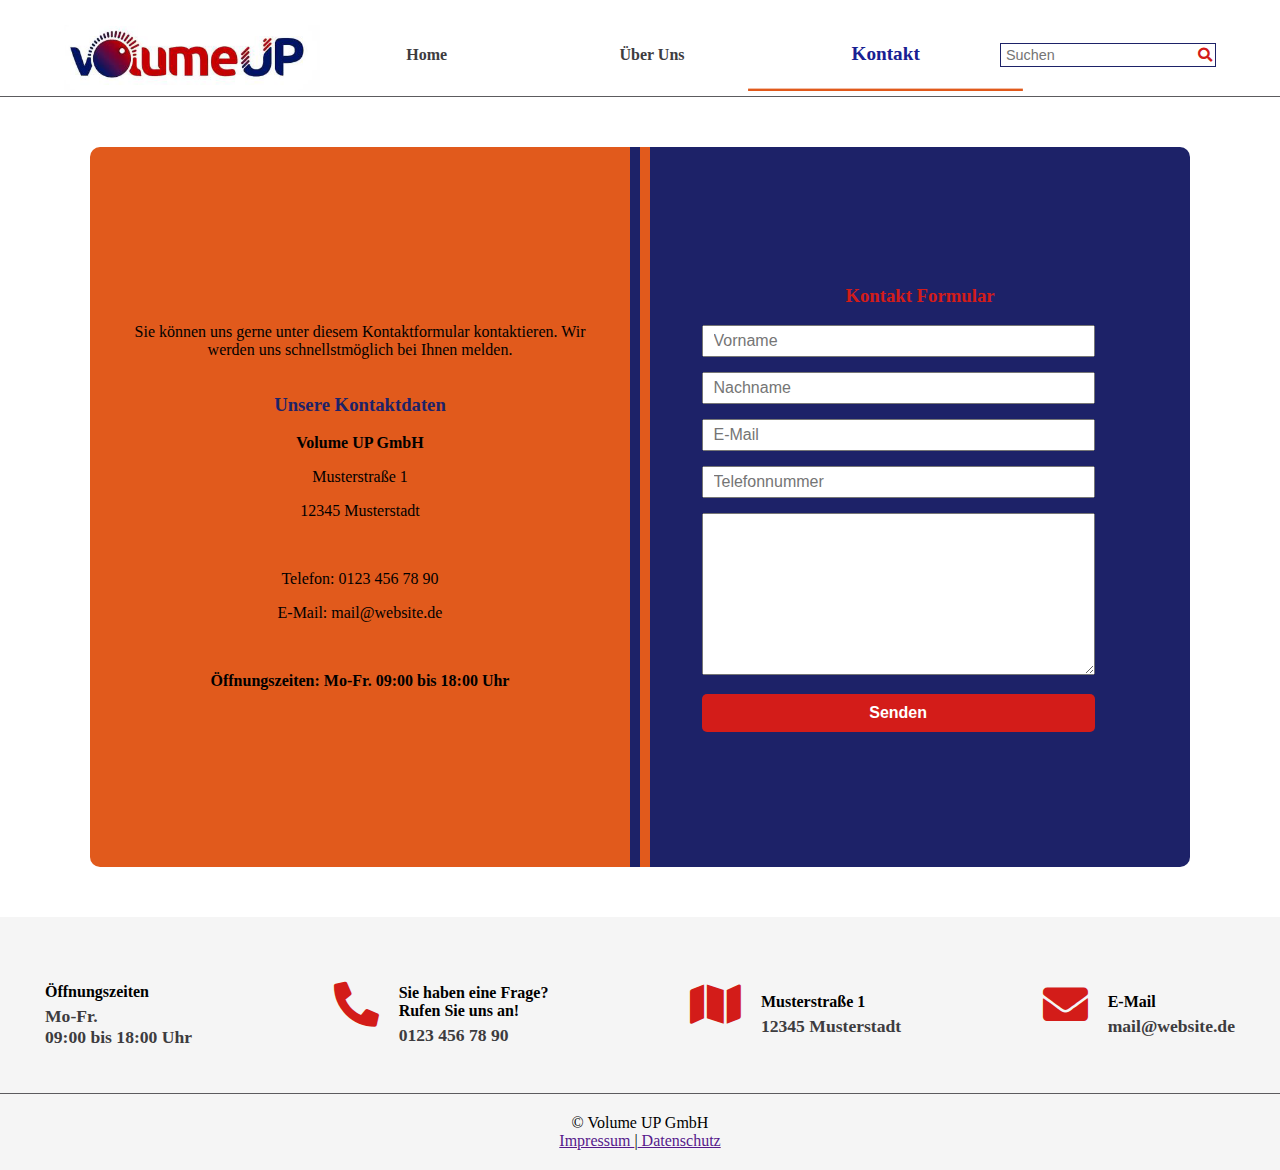
<file: kontakt.html>
<!DOCTYPE html>
<html lang="en">
<head>
    <meta charset="UTF-8">
    <meta http-equiv="X-UA-Compatible" content="IE=edge">
    <meta name="viewport" content="width=device-width, initial-scale=1.0">
    <title>Kontakt-Volume Up</title>
    <link rel="shortcut icon" type="image/x-icon" href="img/logo-icon.png" />
    <link rel="stylesheet" href="kontakt.css">
    <link rel="stylesheet" href="https://pro.fontawesome.com/releases/v5.10.0/css/all.css" crossorigin="anonymous">
    <link rel="stylesheet" href="https://unpkg.com/aos@next/dist/aos.css" />

</head>
<body>

<header id="header">
    <div class="logo" id="logo">
        <a href=""><img src="img/logo.png" alt="" ></a>
    </div>
    <i class="fas fa-bars" id="hamburger" onclick="show();"> </i>
    <nav id="nav">

        <a href="index.html" >Home</a>
        <a href="ueberuns.html">Über Uns</a>
        <a href="kontakt.html" id="aktiv">Kontakt</a>
    <input type="text" placeholder="Suchen" value=""><button><i class="fas fa-search"></i></button>
    </nav>
    
</header>
<main>
   <section id="info" data-aos="fade-up-right" data-aos-duration="1500">
        <p>Sie können uns gerne unter diesem Kontaktformular kontaktieren.
             Wir werden uns schnellstmöglich bei Ihnen melden.</p>
        <span>
            <h3>Unsere Kontaktdaten</h3>
            <p> <b>Volume UP GmbH</b> </p>
            <p> Musterstraße 1</p> 
            <p> 12345 Musterstadt </p>
            <br>
            <p>Telefon: 0123 456 78 90</p> 
            <p>E-Mail: mail@website.de </p>
            <br>
           
        </span>
    <p><b> Öffnungszeiten: Mo-Fr. 09:00 bis 18:00 Uhr</b></p>
    </section>
    <section id="form" data-aos="fade-up-left" data-aos-duration="1500">
        <h3>Kontakt Formular</h3>
        <form action="">
            <input type="text" placeholder="Vorname" required><div id="vorname"></div>
            <input type="text" placeholder="Nachname" required><div id="nachname"></div>
            <input type="email" placeholder="E-Mail" required ><div id="email"></div>
            <input type="text" placeholder="Telefonnummer" required><div id="tlf"></div>
            <textarea name="" id="" cols="50" rows="10" required></textarea><div id="textarea"></div>
            <button id="btn">Senden</button>
        </form>
   </section>
</main>
<footer>
    <div class="footerTop">
        <div class="footerBox" style="flex-direction: column;">
            <h4>Öffnungszeiten</h4>
                
            <span>Mo-Fr. <br>
                09:00 bis 18:00 Uhr</span>
        </div>
            <div class="footerBox">
                <div class="contactSection">
                    <div class="icon">
                        <i class="fa fa-phone-alt"></i>
                    </div>
                    <div class="tlf">
                        <h4>Sie haben eine Frage?<br>
                            Rufen Sie uns an!</h4>
                        
                            
                        <span>0123 456 78 90</span>
    
                    </div>
                </div>
    
    
            </div>
        <div class="footerBox">
            <div class="adressSection">
                <div class="icon">
                    <i class="fa fa-map"></i>
                </div>
                <div class="adress">
                    <h4>Musterstraße 1</h4>
                        
                    <span>12345 Musterstadt</span>

                </div>
            </div>
        </div>
            <div class="footerBox">
                <div class="mailSection">
                    <div class="icon">
                        <i class="fa fa-envelope"></i>
                    </div>
                    <div class="mail">
                        <h4>E-Mail</h4>
                            
                        <span>mail@website.de</span>
    
                    </div>
                </div>
            </div>
    </div>
    <div class="footerBottom">
        <span>© Volume UP GmbH</span>
        <div>
        <a href="">Impressum </a>|<a href=""> Datenschutz</a>
        </div>
    </div>
    </footer>


    <script src="script.js"></script>
    <script src="https://unpkg.com/aos@next/dist/aos.js"></script>
  <script>
    AOS.init();
  </script>

</body>
</html>
</file>
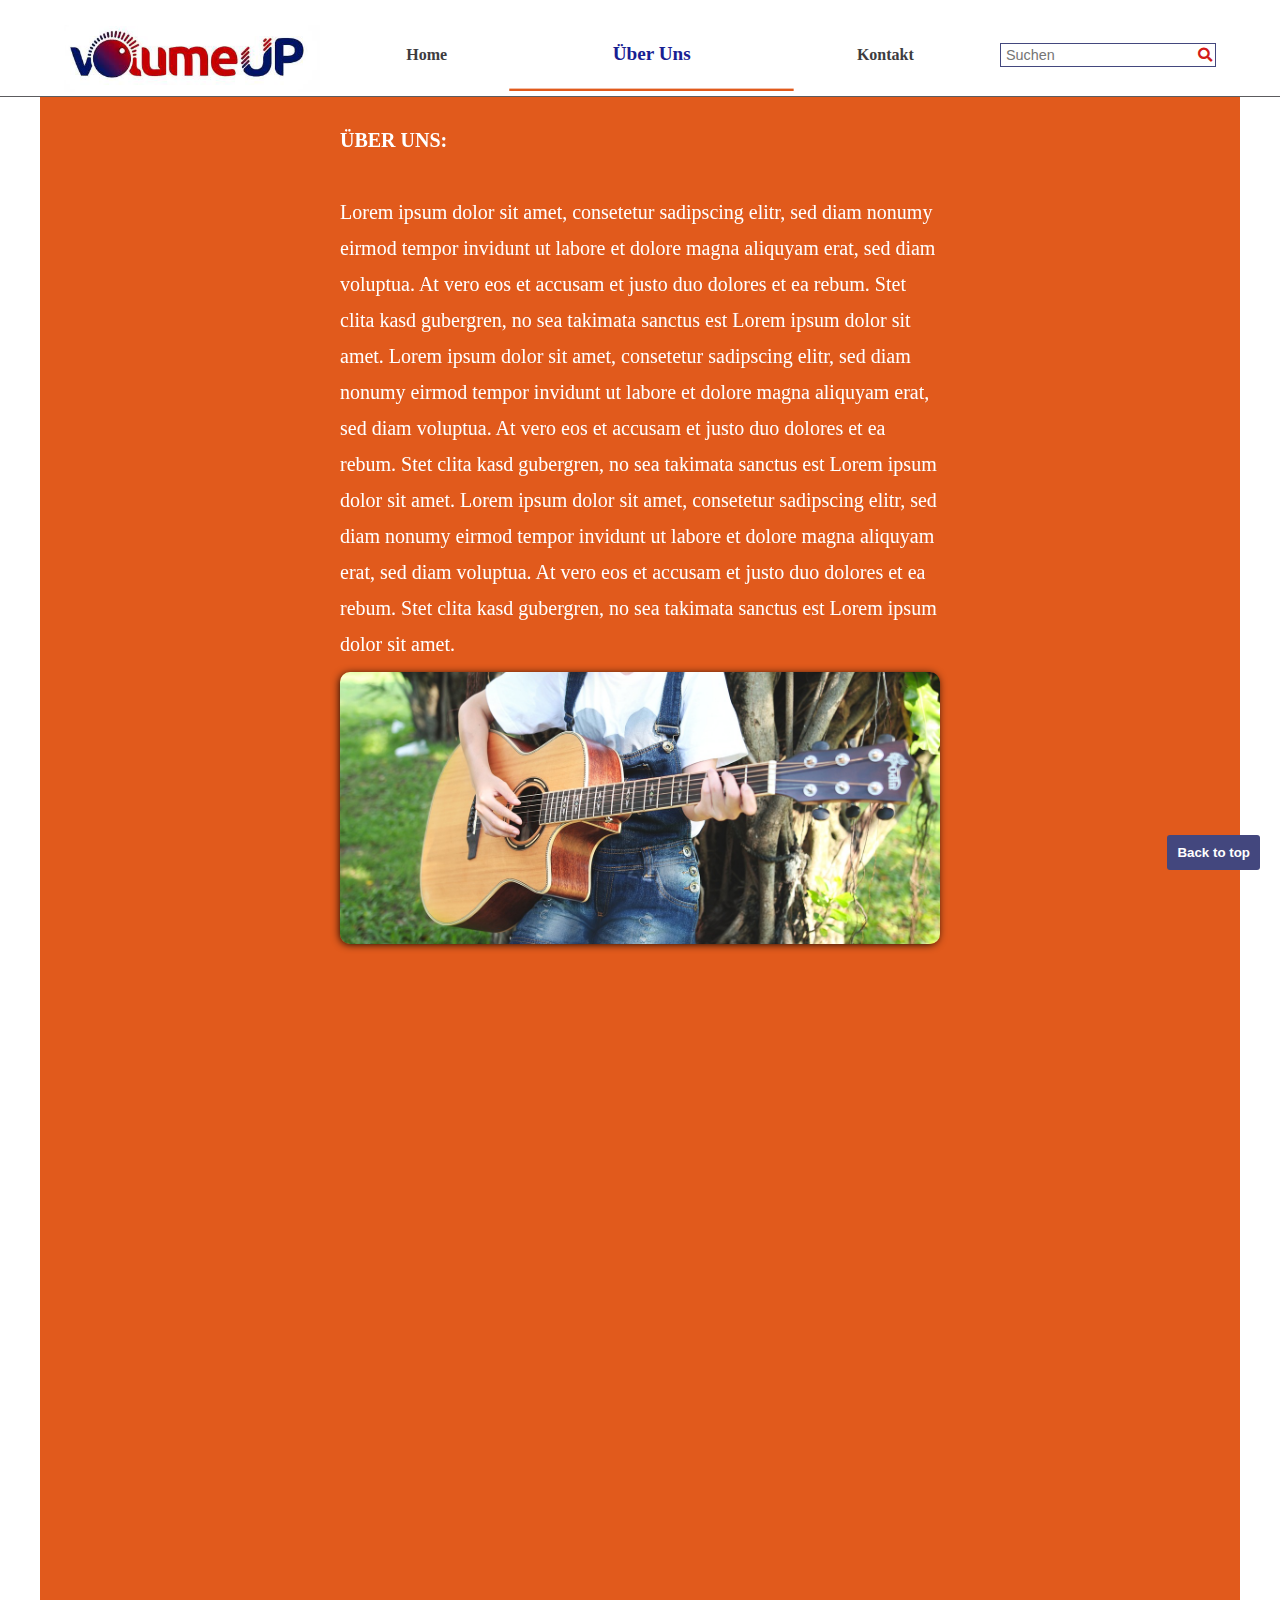
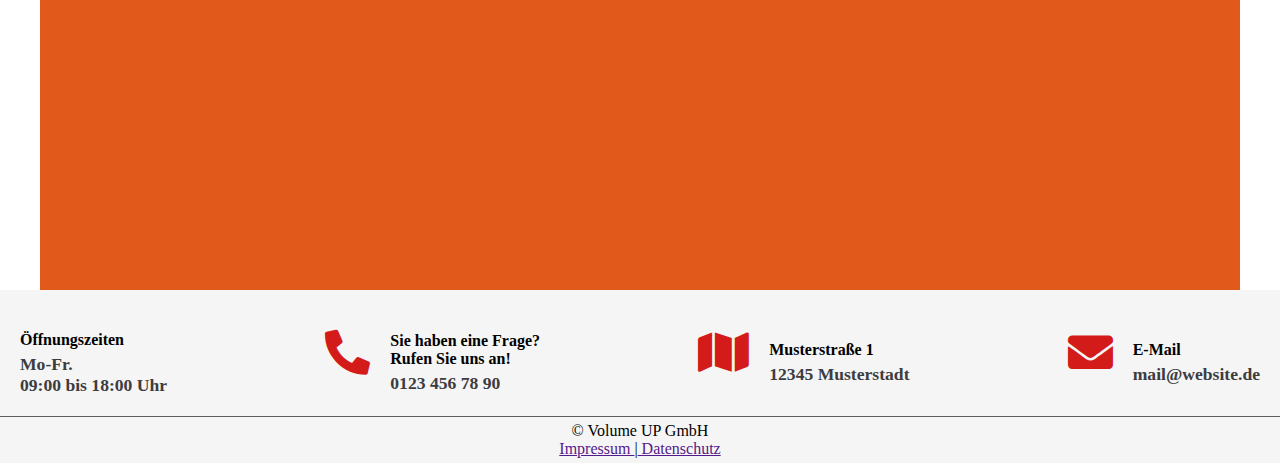
<file: ueberuns.html>
<!DOCTYPE html>
<html lang="en">
<head>
    <meta charset="UTF-8">
    <meta http-equiv="X-UA-Compatible" content="IE=edge">
    <meta name="viewport" content="width=device-width, initial-scale=1.0">
    <title>Über Uns-Volume Up</title>
    <link rel="shortcut icon" type="image/x-icon" href="img/logo-icon.png" />
    <link rel="stylesheet" href="ueberuns.css">
    <link rel="stylesheet" href="https://pro.fontawesome.com/releases/v5.10.0/css/all.css" crossorigin="anonymous">
    <link rel="stylesheet" href="https://unpkg.com/aos@next/dist/aos.css" />
    <script src="https://code.jquery.com/jquery-3.6.0.js" integrity="sha256-H+K7U5CnXl1h5ywQfKtSj8PCmoN9aaq30gDh27Xc0jk=" crossorigin="anonymous"></script>

</head>
<body>

    <header id="header">
        <div class="logo" id="logo">
            <a href=""><img src="img/logo.png" alt="" ></a>
        </div>
        <i class="fas fa-bars" id="hamburger" onclick="show();"> </i>
        <nav id="nav">

            <a href="index.html" >Home</a>
            <a href="ueberuns.html" id="aktiv">Über Uns</a>
            <a href="kontakt.html">Kontakt</a>
        <input type="text" placeholder="Suchen" value=""><button><i class="fas fa-search"></i></button>
        </nav>
        
    </header>
    <main>
        <p data-aos="fade-down"
        data-aos-easing="linear"
        data-aos-duration="1500">
            <b> ÜBER UNS:</b>
        <br><br>
            Lorem ipsum dolor sit amet, consetetur sadipscing elitr, sed diam nonumy eirmod tempor
            invidunt ut labore et dolore magna aliquyam erat, sed diam voluptua. At vero eos et accusam
            et justo duo dolores et ea rebum. Stet clita kasd gubergren, no sea takimata sanctus est
            Lorem ipsum dolor sit amet. Lorem ipsum dolor sit amet, consetetur sadipscing elitr, sed
            diam nonumy eirmod tempor invidunt ut labore et dolore magna aliquyam erat, sed diam
            voluptua. At vero eos et accusam et justo duo dolores et ea rebum. Stet clita kasd
            gubergren, no sea takimata sanctus est Lorem ipsum dolor sit amet. Lorem ipsum dolor sit
            amet, consetetur sadipscing elitr, sed diam nonumy eirmod tempor invidunt ut labore et
            dolore magna aliquyam erat, sed diam voluptua. At vero eos et accusam et justo duo dolores
            et ea rebum. Stet clita kasd gubergren, no sea takimata sanctus est Lorem ipsum dolor sit
            amet.

        </p>
        <img src="img/guitar.jpg" alt="" data-aos="flip-left"
        data-aos-easing="ease-out-cubic"
        data-aos-duration="2000">
        <p data-aos="fade-up"
        data-aos-duration="3000">
            Duis autem vel eum iriure dolor in hendrerit in vulputate velit esse molestie consequat, vel
            illum dolore eu feugiat nulla facilisis at vero eros et accumsan et iusto odio dignissim qui
            blandit praesent luptatum zzril delenit augue duis dolore te feugait nulla facilisi. Lorem ipsum
            dolor sit amet, consectetuer adipiscing elit, sed diam nonummy nibh euismod tincidunt ut
            laoreet dolore magna aliquam erat volutpat.
            Ut wisi enim ad minim veniam, quis nostrud exerci tation ullamcorper suscipit lobortis nisl ut
            aliquip ex ea commodo consequat. Duis autem vel eum iriure dolor in hendrerit in vulputate
            velit esse molestie consequat, vel illum dolore eu feugiat nulla facilisis at vero eros et
            accumsan et iusto odio dignissim qui blandit praesent luptatum zzril delenit augue duis
            dolore te feugait nulla facilisi.
        </p>

        <img src="img/guitars.jpg" alt="" data-aos="flip-left"
        data-aos-easing="ease-out-cubic"
        data-aos-duration="2000">

    </main>
    <button id="backtotop">Back to top</button>
    <footer>
        <div class="footerTop">
            <div class="footerBox" style="flex-direction: column;">
                <h4>Öffnungszeiten</h4>
                    
                <span>Mo-Fr. <br>
                    09:00 bis 18:00 Uhr</span>
            </div>
                <div class="footerBox">
                    <div class="contactSection">
                        <div class="icon">
                            <i class="fa fa-phone-alt"></i>
                        </div>
                        <div class="tlf">
                            <h4>Sie haben eine Frage?<br>
                                Rufen Sie uns an!</h4>
                            
                                
                            <span>0123 456 78 90</span>
        
                        </div>
                    </div>
        
        
                </div>
            <div class="footerBox">
                <div class="adressSection">
                    <div class="icon">
                        <i class="fa fa-map"></i>
                    </div>
                    <div class="adress">
                        <h4>Musterstraße 1</h4>
                            
                        <span>12345 Musterstadt</span>

                    </div>
                </div>
            </div>
                <div class="footerBox">
                    <div class="mailSection">
                        <div class="icon">
                            <i class="fa fa-envelope"></i>
                        </div>
                        <div class="mail">
                            <h4>E-Mail</h4>
                                
                            <span>mail@website.de</span>
        
                        </div>
                    </div>
                </div>
        </div>
        <div class="footerBottom">
            <span>© Volume UP GmbH</span>
            <div>
            <a href="">Impressum </a>|<a href=""> Datenschutz</a>
            </div>
        </div>
    </footer>


    <script src="script.js"></script>
    <script src="https://unpkg.com/aos@next/dist/aos.js"></script>
  <script>
    AOS.init();
  </script>

</body>
</html>
</file>
<file: kontakt.css>
*{box-sizing: border-box;}
body
{
  height: 100%;
  margin: 0;  
  font-family: "Segoe UI";
  display: flex;
  flex-direction: column;
  justify-content: center;
  align-items: center;
   
}

:root
{
  --primary:#1D2268 ;
  --secondary:#e15a1c;
  --accent:#D31C19;
  --text:white;
}

/* ////////////////////  HEADER  /////////////////// */

header
{
  width: 100%;
  display: flex;
  justify-content: center;
  align-items: center;
  padding-top: 15px;
  background-color:white ;
  /* position: fixed; */
  border-bottom: 1px solid #5c5b5e;
  

}
.logo
{
  width: 20%;
  padding-top: 10px;
  background-color:white ;

  
}
.logo img
{
  width: 100%;
 
}
nav
{
  width: 70%;
  display: flex;
  justify-content: space-evenly;
  align-items: center;
  text-align: center;
  
}
nav a
{

flex-grow: 1;
text-decoration: none;
color: #3D3C3F;
font-weight: bold;
padding: 20px;
transition: transform 0.3s;
}

nav a:hover
{
color: #182092 ;
font-weight: bold;
transform: scale(120%);

}
nav input
{
  outline: none;
 
  padding: 3px;
  padding-left: 5px;
  color: var(--primary);
  border: 1px solid var(--primary);
  border-right: none;
  font-size: 0.9em;
}
nav input:focus
{
  border: 2px solid var(--primary);
}
nav button
{
  
  padding: 3px;
  background-color: white;
  border: 1px solid var(--primary);
  border-left: none;
  cursor: pointer;
  font-size: 0.9em;
}
nav button i
{
  color: var(--accent)
}

nav #aktiv

{
color: #182092 ;
font-weight: bold;
transform: scale(120%);
border-bottom: 2px solid var(--secondary);
}
#hamburger
{
  color: var(--accent);
  font-size: 1.5em;
  margin: 15px 25px;
  display:none;
}

/* /////////////////////  MAIN //////////////// */

main
{
max-width: 1200px;
display: flex;
padding: 50px;
display: flex;
justify-content: center;
align-items: center;

}

#info
{
  width: 50%;
  height: 80vh;
  padding: 20px;
  background-color: var(--secondary);
  border-radius:10px 0 0 10px;
  display: flex;
  flex-direction: column;
  justify-content: center;
  align-items: center;
  border-right: 10px solid var(--primary);
}
#info h3
{
  color: var(--primary);
}
#info p
{
  text-align: center;
}

#form
{
  width: 50%;
  height: 80vh;
  display: flex;
  flex-direction: column;
  justify-content: center;
  align-items: center;
  flex-wrap: wrap;
  background-color: var(--primary);
  border-radius: 0 10px 10px 0;
  border-left: 10px solid var(--secondary);
}
#form h3
{
  color: var(--accent);
}
#info h3
{
  color: var(--primary);
}

#form input, #form button,textarea
{
  width: 90%;
  margin-bottom: 15px;
  padding: 5px 10px;
  font-size: 1em;
  outline: none;

}

#form input:focus
{
  border: none;
  border-bottom: 2px solid var(--accent);
}

#form button
{
  border-radius: 5px;
  border: none;
  background-color:var(--accent);
  color: white;
  font-weight: bold;
  padding: 10px;
  cursor: pointer;
  transition: opacity 0.5s;
}
#form button:hover
{
  opacity: 0.9;
}




/* //////////////////// FOOTER ////////////////////// */

footer
{
  width: 100%;
  display: flex;
  flex-direction: column;
}
.footerTop
{
  
  display: flex;
  justify-content: space-between;
  background-color:whitesmoke ;
  padding:45px;
  border-bottom: 1px solid #5c5b5e;
}

.footerBox
{
  display: flex;
}

.footerBox span
{
  font-weight: bold;
  color: #3D3C3F;
  font-size: 1.1em;
  
}
.contactSection, .adressSection, .mailSection
{
  display: flex;
  justify-content: space-between;
  align-items: center;

}
.icon
{

  padding: 20px
}
.footerBox h4
{
  margin-bottom: 5px;
}
.footerBox i
{
font-size: 45px;
color: var(--accent);
}

.mail, .adress, .tlf
{
  display: flex;
  /* align-items: center; */
  flex-direction: column;
  justify-content: space-between;
}

.footerBottom
{
  display: flex;
  justify-content: space-between;
  align-items: center;
  flex-direction: column;
  background-color:whitesmoke ;
  padding: 20px;
 
}

@media (max-width:700px)
{
  nav 
  {
    width: 100%;
    display:flex;
    flex-direction: column;
    align-items: flex-end;
    justify-content: center;
  }
  nav button, nav input,nav
  {
    display: none;
  }
  header
  {
    justify-content: space-between;
    align-items: flex-end;
    /* flex-direction: column; */
   
  }

  nav
  {
    background-color:var(--secondary);
    
  }
  nav a
  {
    color: white;
    
  }
  #hamburger
  {
    display: block;
    cursor: pointer;
  }
  main, .footerTop
  {
    margin: 0;
    display:flex;
    flex-direction: column;
    align-items: center;
    justify-content: center;
  }
  #form
  {
    width: 80%;
    height: 80%;
    display: flex;
    justify-content: center;
    align-items: center;
    padding: 10px;
    border-radius: 0;
  }
  #info
  {
    width: 80%;
    height: 80%;
    padding:0;
    display: flex;
    justify-content: center;
    align-items: center;
    flex-direction: column;
    border-radius: 0;
  }


}
</file>
<file: ueberuns.css>
*{box-sizing: border-box;}
body
{
    height: 100%;
    margin: 0;  
    font-family: "Segoe UI";
    display: flex;
    flex-direction: column;
    align-items: center;
    justify-content: center;
}

:root
{
  --primary:#43477e ;
  --secondary:#e15a1c;
  --accent:#D31C19;
  --text:white;
}

/* ////////////////////  HEADER  /////////////////// */

header
{
  width: 100%;
  display: flex;
  justify-content: center;
  align-items: center;
  padding-top: 15px;
  background-color:white ;
  position: relative;
  border-bottom: 1px solid #5c5b5e;
  

}
.logo
{
  width: 20%;
  padding-top: 10px;
  background-color:white ;

  
}
.logo img
{
  width: 100%;
 
}
nav
{
  width: 70%;
  display: flex;
  justify-content: space-evenly;
  align-items: center;
  text-align: center;
  
 
 

}
nav a
{

flex-grow: 1;
text-decoration: none;
color: #3D3C3F;
font-weight: bold;
padding: 20px;
transition: transform 0.3s;
}

nav a:hover
{
color: #182092 ;
font-weight: bold;
transform: scale(120%);

}
nav input
{
  outline: none;
 
  padding: 3px;
  padding-left: 5px;
  color: var(--primary);
  border: 1px solid var(--primary);
  border-right: none;
  font-size: 0.9em;
}
nav input:focus
{
  border: 2px solid var(--primary);
}
nav button
{
  
  padding: 3px;
  background-color: white;
  border: 1px solid var(--primary);
  border-left: none;
  cursor: pointer;
  font-size: 0.9em;
}
nav button i
{
  color: var(--accent)
}
nav #aktiv

{
color: #182092 ;
font-weight: bold;
transform: scale(120%);
border-bottom: 2px solid var(--secondary);
}

#hamburger
{
  color: var(--accent);
  font-size: 1.5em;
  margin: 15px 25px;
  display:none;
}

/* //////////////////UEBERUNS MAIN////////////////// */

main
{
    max-width: 1200px;
    min-height: 100vh;
    position:absoulute;
    display: flex;
    flex-direction: column;
    align-items: center;
    justify-content: center;
    background-color: var(--secondary);
    padding: 25px 0;
    display: flex;
}


main p
{
   width:50%;
   font-size: 20px;
   line-height: 1.8;
   margin: 0 auto;
   color: white;
}

main img
{
  width: 50%;
  margin: 10px auto;
  box-shadow: -1px 1px 9px -1px #000000;
  border-radius: 10px;
}
#backtotop
{
  position: fixed;
  right: 20px;
  bottom: 30px;
  cursor:pointer;
  padding: 10px;
  background-color: var(--primary);
  border: none;
  outline: none;
  border-radius: 3px;
  color: white;
  font-weight: bold;
}
/* //////////////////// FOOTER ////////////////////// */

footer
{
  width: 100%;
  display: flex;
  flex-direction: column;
}
.footerTop
{
  
  display: flex;
  justify-content: space-between;
  background-color:whitesmoke ;
  padding:20px;
  border-bottom: 1px solid #5c5b5e;
}

.footerBox
{
  display: flex;
}

.footerBox span
{
  font-weight: bold;
  color: #3D3C3F;
  font-size: 1.1em;
  
}
.contactSection, .adressSection, .mailSection
{
  display: flex;
  justify-content: space-between;
  align-items: center;

}
.icon
{

  padding: 20px
}
.footerBox h4
{
  margin-bottom: 5px;
}
.footerBox i
{
font-size: 45px;
color: var(--accent);
}

.mail, .adress, .tlf
{
  display: flex;
  /* align-items: center; */
  flex-direction: column;
  justify-content: space-between;
}

.footerBottom
{
  display: flex;
  justify-content: space-between;
  align-items: center;
  flex-direction: column;
  background-color:whitesmoke ;
  padding: 5px;
 
}

@media (max-width:700px)
{
  nav
  {
    width: 100%;
    display:flex;
    flex-direction: column;
    align-items: flex-end;
    justify-content: center;
  }
  nav button, nav input,nav
  {
    display: none;
  }
  main p, main img
  {
    width: 90%;
  }
  #hamburger
  {
    display: block;
    cursor: pointer;
  }
  header
  {
    justify-content: space-between;
    align-items: flex-end;
    /* flex-direction: column; */
   
  }

  nav
  {
    background-color:var(--secondary);
    
  }
  nav a
  {
    color: white;
    
  }
  .footerTop
  {
    width: 100%;
    display:flex;
    flex-direction: column;
    align-items:center;
    justify-content: center;
  }

 
}
</file>
